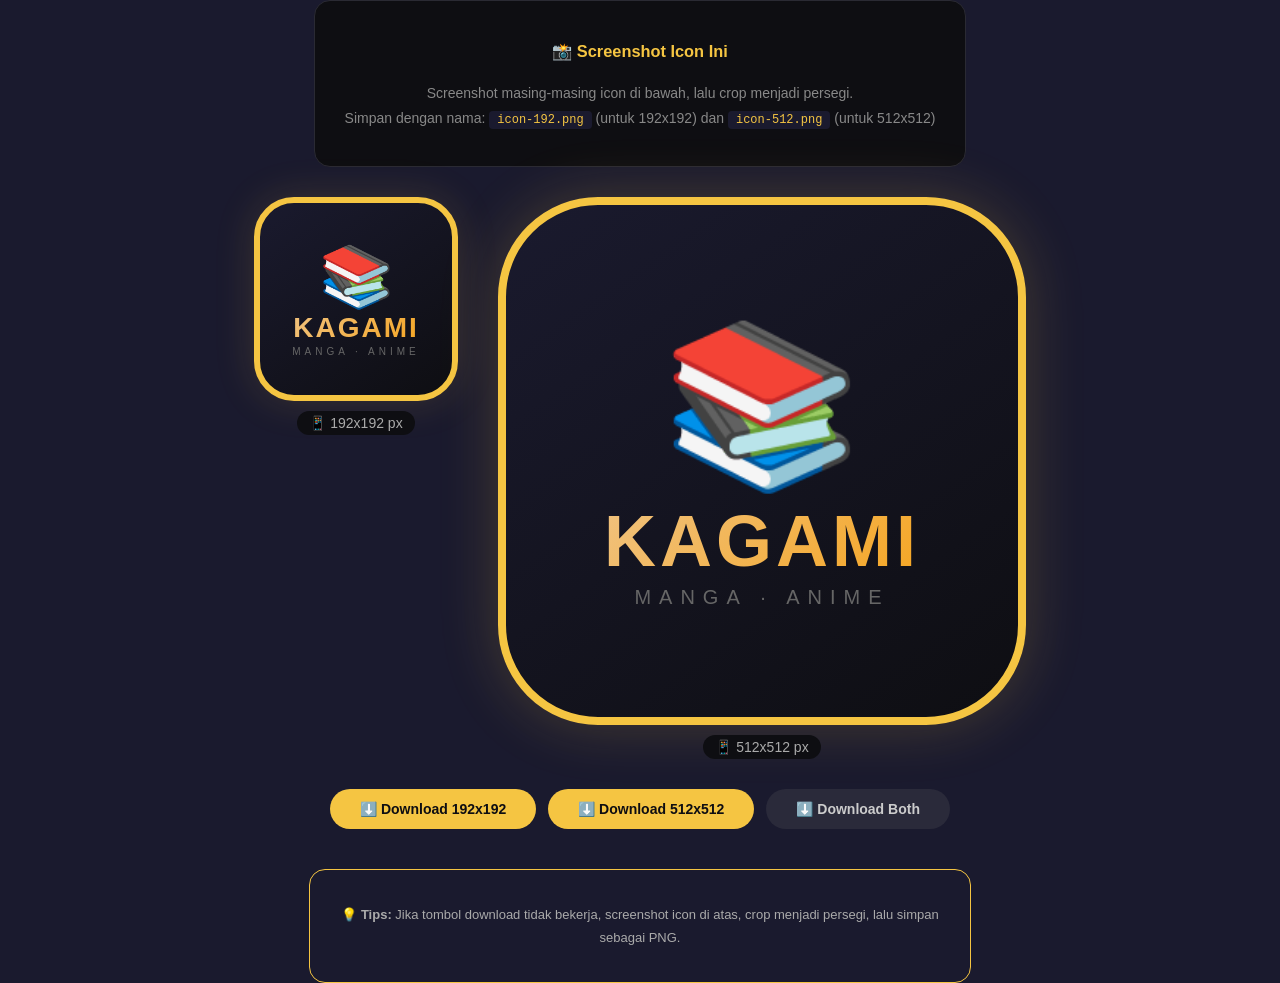
<file: create-icon.html>
<!DOCTYPE html>
<html>
<head>
    <title>Buat Icon Kagami</title>
    <style>
        body {
            background: #1a1a2e;
            display: flex;
            justify-content: center;
            align-items: center;
            min-height: 100vh;
            margin: 0;
            flex-direction: column;
            gap: 30px;
            font-family: 'Segoe UI', sans-serif;
        }
        .container {
            display: flex;
            gap: 40px;
            flex-wrap: wrap;
            justify-content: center;
        }
        .icon-box {
            text-align: center;
            color: #aaa;
        }
        .icon-box .label {
            margin-top: 10px;
            font-size: 14px;
            background: #0e0e12;
            padding: 4px 12px;
            border-radius: 12px;
            display: inline-block;
        }
        .icon-192 {
            width: 192px;
            height: 192px;
            background: linear-gradient(145deg, #1a1a2e, #0e0e12);
            border-radius: 40px;
            display: flex;
            flex-direction: column;
            justify-content: center;
            align-items: center;
            border: 6px solid #f5c542;
            box-shadow: 0 0 40px rgba(245, 197, 66, 0.15);
            image-rendering: pixelated;
        }
        .icon-512 {
            width: 512px;
            height: 512px;
            background: linear-gradient(145deg, #1a1a2e, #0e0e12);
            border-radius: 100px;
            display: flex;
            flex-direction: column;
            justify-content: center;
            align-items: center;
            border: 8px solid #f5c542;
            box-shadow: 0 0 60px rgba(245, 197, 66, 0.2);
            image-rendering: pixelated;
        }
        .icon-192 .logo { font-size: 60px; }
        .icon-192 .text { 
            font-size: 28px; 
            font-weight: 900;
            background: linear-gradient(135deg, #f0c27f, #f5a623);
            -webkit-background-clip: text;
            background-clip: text;
            color: transparent;
            letter-spacing: 2px;
        }
        .icon-192 .sub {
            color: #666;
            font-size: 10px;
            letter-spacing: 4px;
            margin-top: 2px;
        }
        
        .icon-512 .logo { font-size: 160px; }
        .icon-512 .text { 
            font-size: 72px; 
            font-weight: 900;
            background: linear-gradient(135deg, #f0c27f, #f5a623);
            -webkit-background-clip: text;
            background-clip: text;
            color: transparent;
            letter-spacing: 4px;
        }
        .icon-512 .sub {
            color: #666;
            font-size: 20px;
            letter-spacing: 8px;
            margin-top: 4px;
        }
        .instructions {
            color: #888;
            max-width: 600px;
            text-align: center;
            line-height: 1.8;
            font-size: 14px;
            background: #0e0e12;
            padding: 20px 30px;
            border-radius: 16px;
            border: 1px solid #2a2a33;
        }
        .instructions code {
            background: #1a1a2e;
            padding: 2px 8px;
            border-radius: 4px;
            color: #f5c542;
            font-size: 12px;
        }
        .btn-download {
            background: #f5c542;
            border: none;
            padding: 12px 30px;
            border-radius: 30px;
            font-weight: 700;
            cursor: pointer;
            color: #0e0e12;
            font-size: 14px;
            transition: 0.2s;
        }
        .btn-download:hover {
            transform: scale(1.02);
            background: #fcd15a;
        }
        .btn-group {
            display: flex;
            gap: 12px;
            flex-wrap: wrap;
            justify-content: center;
        }
        .btn-download.secondary {
            background: #2a2a3a;
            color: #ccc;
        }
        .btn-download.secondary:hover {
            background: #3a3a4a;
        }
    </style>
</head>
<body>
    <div class="instructions">
        <h3 style="color: #f5c542; margin-bottom: 10px;">📸 Screenshot Icon Ini</h3>
        <p>
            Screenshot masing-masing icon di bawah, lalu crop menjadi persegi.<br>
            Simpan dengan nama:
            <code>icon-192.png</code> (untuk 192x192) dan <code>icon-512.png</code> (untuk 512x512)
        </p>
    </div>

    <div class="container">
        <div class="icon-box">
            <div class="icon-192">
                <div class="logo">📚</div>
                <div class="text">KAGAMI</div>
                <div class="sub">MANGA · ANIME</div>
            </div>
            <div class="label">📱 192x192 px</div>
        </div>

        <div class="icon-box">
            <div class="icon-512">
                <div class="logo">📚</div>
                <div class="text">KAGAMI</div>
                <div class="sub">MANGA · ANIME</div>
            </div>
            <div class="label">📱 512x512 px</div>
        </div>
    </div>

    <div class="btn-group">
        <button class="btn-download" onclick="downloadIcon(192)">⬇️ Download 192x192</button>
        <button class="btn-download" onclick="downloadIcon(512)">⬇️ Download 512x512</button>
        <button class="btn-download secondary" onclick="downloadBoth()">⬇️ Download Both</button>
    </div>

    <div class="instructions" style="margin-top: 10px; background: #1a1a2e; border-color: #f5c542;">
        <p style="color: #aaa; font-size: 13px;">
            💡 <strong>Tips:</strong> Jika tombol download tidak bekerja, screenshot icon di atas,
            crop menjadi persegi, lalu simpan sebagai PNG.
        </p>
    </div>

    <script>
        function downloadIcon(size) {
            const canvas = document.createElement('canvas');
            canvas.width = size;
            canvas.height = size;
            const ctx = canvas.getContext('2d');
            
            // Background
            const grad = ctx.createLinearGradient(0, 0, size, size);
            grad.addColorStop(0, '#1a1a2e');
            grad.addColorStop(1, '#0e0e12');
            ctx.fillStyle = grad;
            ctx.beginPath();
            ctx.roundRect(0, 0, size, size, size * 0.15);
            ctx.fill();

            // Border
            ctx.strokeStyle = '#f5c542';
            ctx.lineWidth = size * 0.025;
            ctx.beginPath();
            ctx.roundRect(0, 0, size, size, size * 0.15);
            ctx.stroke();

            // Emoji
            const emojiSize = size * 0.35;
            ctx.font = `${emojiSize}px "Segoe UI Emoji", "Apple Color Emoji", system-ui, sans-serif`;
            ctx.textAlign = 'center';
            ctx.textBaseline = 'middle';
            ctx.fillText('📚', size/2, size * 0.4);

            // Text
            const textSize = size * 0.13;
            ctx.font = `bold ${textSize}px "Segoe UI", Arial, sans-serif`;
            ctx.textAlign = 'center';
            ctx.textBaseline = 'middle';
            
            // Gradient text
            const textGrad = ctx.createLinearGradient(0, size * 0.55, 0, size * 0.7);
            textGrad.addColorStop(0, '#f0c27f');
            textGrad.addColorStop(1, '#f5a623');
            ctx.fillStyle = textGrad;
            ctx.fillText('KAGAMI', size/2, size * 0.62);

            // Sub text
            const subSize = size * 0.045;
            ctx.font = `${subSize}px "Segoe UI", Arial, sans-serif`;
            ctx.fillStyle = '#666';
            ctx.textAlign = 'center';
            ctx.textBaseline = 'middle';
            ctx.fillText('MANGA · ANIME', size/2, size * 0.78);

            // Download
            const link = document.createElement('a');
            link.download = `icon-${size}.png`;
            link.href = canvas.toDataURL('image/png');
            link.click();
        }

        function downloadBoth() {
            downloadIcon(192);
            setTimeout(() => downloadIcon(512), 500);
        }

        // RoundRect polyfill for canvas
        if (!CanvasRenderingContext2D.prototype.roundRect) {
            CanvasRenderingContext2D.prototype.roundRect = function(x, y, w, h, radii) {
                const r = typeof radii === 'number' ? radii : (radii || 0);
                this.moveTo(x + r, y);
                this.lineTo(x + w - r, y);
                this.quadraticCurveTo(x + w, y, x + w, y + r);
                this.lineTo(x + w, y + h - r);
                this.quadraticCurveTo(x + w, y + h, x + w - r, y + h);
                this.lineTo(x + r, y + h);
                this.quadraticCurveTo(x, y + h, x, y + h - r);
                this.lineTo(x, y + r);
                this.quadraticCurveTo(x, y, x + r, y);
                return this;
            };
        }
    </script>
</body>
</html>
</file>
